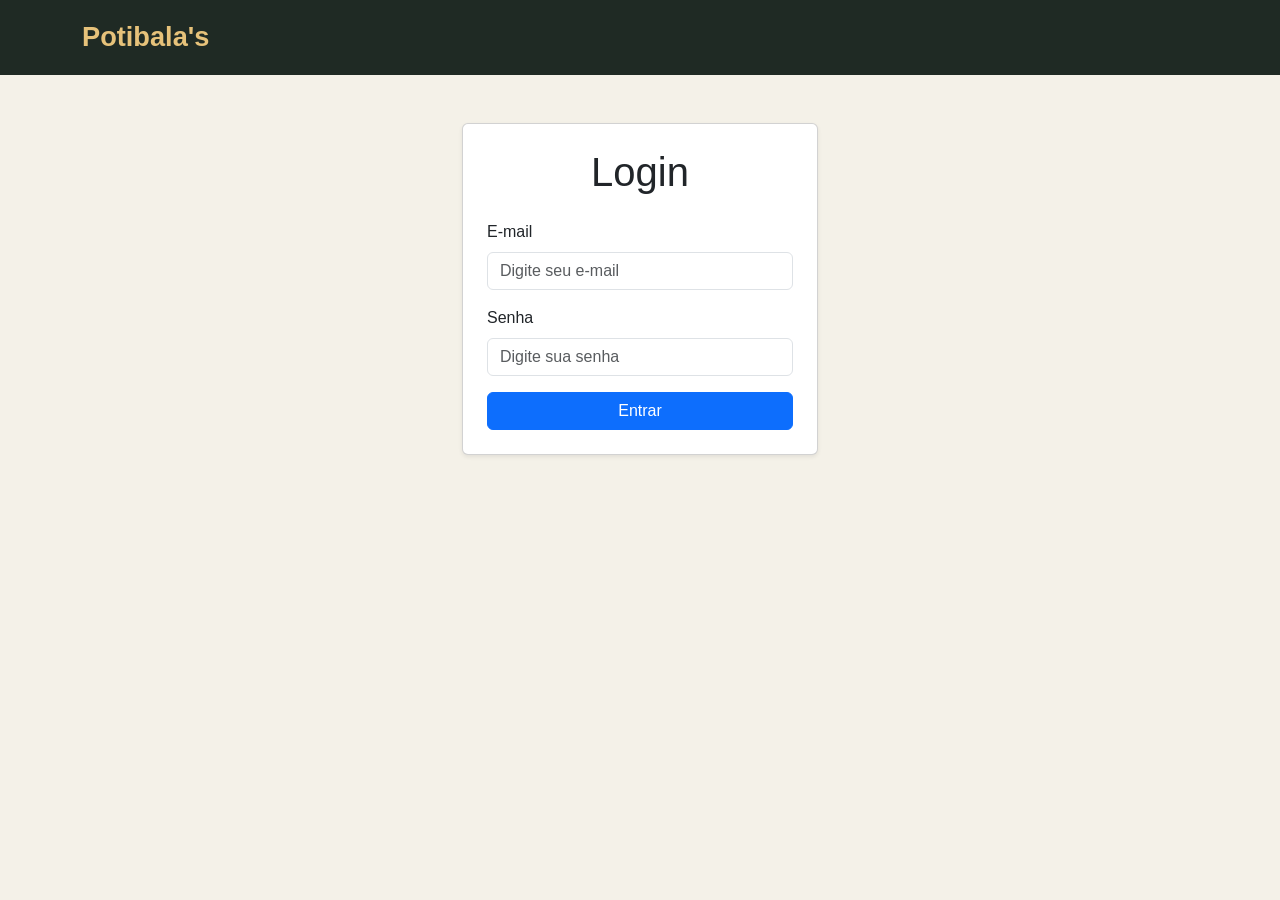
<file: app/templates/login.html>
<!DOCTYPE html>

<html lang="pt-br">

<head>
    <meta charset="UTF-8">
    <meta name="viewport" content="width=device-width, initial-scale=1.0">
    <title>Login - Potibala's</title>
    <link href="https://cdn.jsdelivr.net/npm/bootstrap@5.3.3/dist/css/bootstrap.min.css" rel="stylesheet">
    <link rel="stylesheet" href="../static/css/style.css">
</head>

<body>


<nav class="navbar navbar-expand-lg navbarp">
    <div class="container">

        <a class="navbar-brand logo-navbar" href="/">
            Potibala's
        </a>

        <button
            class="navbar-toggler"
            type="button"
            data-bs-toggle="collapse"
            data-bs-target="#navbarSupportedContent"
            aria-controls="navbarSupportedContent"
            aria-expanded="false"
            aria-label="Abrir menu">

            <span class="navbar-toggler-icon"></span>

        </button>

        <div
            class="collapse navbar-collapse ms-auto"
            id="navbarSupportedContent">

            <ul class="navbar-nav mb-2 mb-lg-0 ms-auto">

                

            </ul>
        </div>
    </div>
</nav>


<main class="container py-5">
    <div class="row justify-content-center">
        <div class="col-md-6 col-lg-4">
            <div class="card shadow-sm">
                <div class="card-body p-4">
                    <h1 class="text-center mb-4">Login</h1>

                    <form method="POST" action="{{ url_for('main.login') }}">
                        <div class="mb-3">
                            <label for="email" class="form-label"> E-mail </label>

                            <input
                                type="email"
                                id="email"
                                name="email"
                                class="form-control"
                                placeholder="Digite seu e-mail"
                                required>

                        </div>


                        <div class="mb-3">

                            <label
                                for="senha"
                                class="form-label">

                                Senha

                            </label>

                            <input
                                type="password"
                                id="senha"
                                name="senha"
                                class="form-control"
                                placeholder="Digite sua senha"
                                required>

                        </div>


                        <button type="submit" class="btn btn-primary w-100"> Entrar </button>

                    </form>
                </div>
            </div>
        </div>
    </div>
</main>


<script
    src="https://cdn.jsdelivr.net/npm/bootstrap@5.3.8/dist/js/bootstrap.bundle.min.js">
</script>


</body>

</html>
</file>
<file: app/static/css/style.css>
* {
    box-sizing: border-box;
}

body {
    margin: 0;
    background-color: #f4f1e8;
    color: #29251f;
    font-family: Arial, sans-serif;
}




.navbarp {
    background-color: #1f2a24;
    padding: 12px 0;
}

.logo-navbar {
    color: #e6c27a !important;
    font-size: 1.7rem;
    font-weight: 700;
}

.navbarp .nav-link {
    color: #eeeeee !important;
    margin: 0 8px;
    transition: 0.3s;
}

.navbarp .nav-link:hover {
    color: #e6c27a !important;
}

.navbarp .nav-link.active {
    color: #e6c27a !important;
}




.hero {
    min-height: 350px;

    display: flex;
    align-items: center;
    justify-content: center;

    text-align: center;

    background:
        linear-gradient(
            rgba(25, 34, 29, 0.82),
            rgba(25, 34, 29, 0.82)
        ),
        url("https://images.unsplash.com/photo-1564399579883-451a5d44ec08?auto=format&fit=crop&w=1600&q=80");

    background-size: cover;
    background-position: center;
}

.hero-conteudo {
    max-width: 800px;
    padding: 40px 20px;
}

.hero-tag {
    color: #e6c27a;
    font-size: 0.8rem;
    font-weight: bold;
    letter-spacing: 3px;
}

.hero h1 {
    margin-top: 15px;
    color: white;
    font-size: clamp(2rem, 5vw, 3.5rem);
    font-weight: 700;
}

.hero p {
    margin-top: 20px;
    color: #dddddd;
    font-size: 1.1rem;
}



.container-b {
    max-width: 1200px;
    margin: auto;
    padding: 70px 20px;
}

.secao {
    margin-bottom: 80px;
}

.titulo-secao {
    text-align: center;
    margin-bottom: 40px;
}

.titulo-secao span {
    color: #9b7435;
    font-size: 0.8rem;
    font-weight: bold;
    letter-spacing: 2px;
}

.titulo-secao h2 {
    margin-top: 8px;
    font-size: 2rem;
    font-weight: 700;
}

.titulo-secao p {
    color: #666;
}



.card-monumento {
    height: 450px;
    display: flex;
    flex-direction: column;
    background-color: white;
    border-radius: 12px;
    overflow: hidden;

    box-shadow: 0 5px 20px rgba(0, 0, 0, 0.08);

    transition: 0.3s;
}

.card-monumento:hover {
    transform: translateY(-6px);
    box-shadow: 0 12px 30px rgba(0, 0, 0, 0.15);
}


/* IMAGEM */

.card-monumento > img {
    width: 100%;
    height: 180px;
    object-fit: cover;
    flex-shrink: 0;
}


/* CONTEÚDO */

.card-conteudo {
    padding: 20px;
    display: flex;
    flex-direction: column;
    flex: 1;
    min-height: 0;
    overflow: hidden;
}

.categoria {
    font-size: 0.7rem;
    font-weight: bold;
    letter-spacing: 1px;
    color: #9b7435;
}

.card-conteudo h3 {
    margin-top: 8px;
    font-size: 1.25rem;
    font-weight: 700;
}

.card-conteudo p {
    color: #666;
    font-size: 0.95rem;
    line-height: 1.6;

    overflow: hidden;
    display: -webkit-box;
    line-clamp: 3;
    -webkit-line-clamp: 3;
    -webkit-box-orient: vertical;
}

.btn-card {
    margin-top: auto;
    align-self: flex-start;
    flex-shrink: 0;
}



.btn-card {
    display: inline-block;

    margin-top: 8px;

    color: #1f2a24;
    font-weight: bold;
    text-decoration: none;

    transition: 0.3s;
}

.btn-card:hover {
    color: #9b7435;
}




.caixa-quiz {
    max-width: 800px;
    margin: auto;

    padding: 35px;

    background-color: white;

    border-radius: 12px;

    box-shadow: 0 5px 20px rgba(0, 0, 0, 0.08);
}

.pergunta {
    font-size: 1.1rem;
}

.opcoes {
    display: flex;
    flex-direction: column;
    gap: 12px;
    margin-top: 25px;
}

.btn-resposta {
    padding: 12px 18px;

    border: 1px solid #ddd;
    border-radius: 8px;

    background-color: #f8f8f8;

    text-align: left;

    transition: 0.3s;
}

.btn-resposta:hover {
    background-color: #e6c27a;
    border-color: #e6c27a;
}



@media (max-width: 768px) {

    .hero {
        min-height: 300px;
    }

    .hero h1 {
        font-size: 2rem;
    }

    .container-b {
        padding: 50px 15px;
    }

    .card-monumento > img {
        height: 200px;
    }

}

.quiz-container {
    max-width: 800px;
    margin: 60px auto;
    text-align: center;
}

.quiz-container h1 {
    font-size: 40px;
    margin-bottom: 10px;
}

.quiz-descricao {
    font-size: 18px;
    margin-bottom: 35px;
}

.quiz-card {
    background-color: white;
    padding: 40px;
    border-radius: 15px;
    box-shadow: 0 5px 20px rgba(0, 0, 0, 0.15);
}

.pergunta {
    font-size: 24px;
    margin-bottom: 30px;
}

.opcoes {
    display: flex;
    flex-direction: column;
    gap: 15px;
}

.btn-resposta {
    width: 100%;
    padding: 15px;
    border: 2px solid #198754;
    border-radius: 10px;
    background-color: white;
    font-size: 17px;
    cursor: pointer;
    transition: 0.2s;
}

.btn-resposta:hover {
    background-color: #198754;
    color: white;
    transform: scale(1.02);
}

#mensagem-feedback {
    margin-top: 25px;
    padding: 15px;
    border-radius: 10px;
    font-size: 20px;
}

.acerto {
    background-color: #d1e7dd;
    color: #0f5132;
}

.erro {
    background-color: #f8d7da;
    color: #842029;
}

.oculto {
    display: none;
}

.rodape {
  --rodape-verde-escuro: #1e2924;
  --rodape-verde-medio: #2a3832;
  --rodape-dourado: #e8b95a;
  --rodape-texto: #d9dfdb;
  --rodape-texto-suave: #98a59e;

  box-sizing: border-box;
  background: var(--rodape-verde-escuro);
  color: var(--rodape-texto);
  padding: 56px 24px 0;
  border-top: 3px solid var(--rodape-dourado);
  font-family: "Segoe UI", system-ui, sans-serif;
}

.rodape__grade {
  max-width: 1100px;
  margin: 0 auto;
  display: grid;
  grid-template-columns: 1.6fr 1fr 1fr;
  gap: 40px;
  padding-bottom: 40px;
}

.rodape__marca {
  font-size: 1.5rem;
  font-weight: 700;
  color: var(--rodape-dourado);
  margin: 0 0 12px;
}

.rodape__desc {
  margin: 0;
  max-width: 38ch;
  line-height: 1.6;
  color: var(--rodape-texto-suave);
}

.rodape__titulo {
  margin: 0 0 14px;
  font-size: 1rem;
  color: #fff;
}

.rodape__lista {
  list-style: none;
  margin: 0;
  padding: 0;
}

.rodape__item + .rodape__item {
  margin-top: 10px;
}

.rodape__link {
  color: var(--rodape-texto);
  text-decoration: none;
}

.rodape__link:hover {
  color: var(--rodape-dourado);
  text-decoration: underline;
}

.rodape__link:focus-visible {
  outline: 2px solid var(--rodape-dourado);
  outline-offset: 3px;
  border-radius: 2px;
}

.rodape__base {
  background: var(--rodape-verde-medio);
  margin: 0 -24px;
  padding: 18px 24px;
  text-align: center;
  font-size: 0.875rem;
  color: var(--rodape-texto-suave);
}

@media (max-width: 720px) {
  .rodape__grade {
    grid-template-columns: 1fr;
    gap: 28px;
  }
}
</file>
